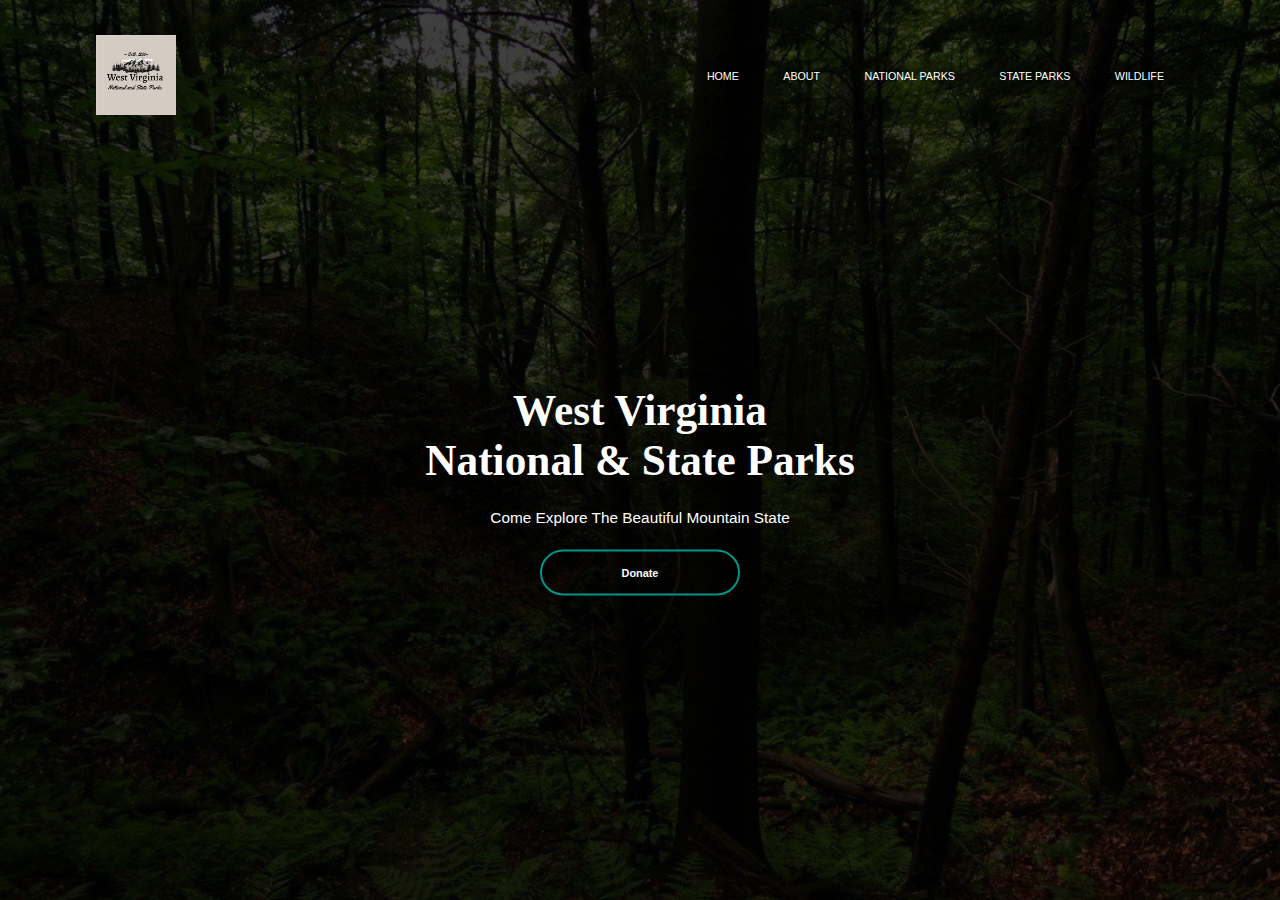
<file: index.html>
<html>
    <head>
        <title>Website Project</title>
        <link rel="stylesheet" href="style.css">
    </head>
    <body>
        <div class="banner">
            <div class="navbar">
                <img src="Images/IMG_1096.jpeg" class="logo">
                <ul>
                    <li><a href="index.html">Home</a></li>
                    <li><a href="parksAbout.html">About</a></li>
                    <li><a href="parksNational.html">National Parks</a></li>
                    <li><a href="parksState.html">State Parks</a></li>
                    <li><a href="parksWildlife.html">Wildlife</a></li>
                </ul>
            </div>
            <div class="content">
                <h1>West Virginia <br> National & State Parks</h1>
                <h2>Come Explore The Beautiful Mountain State</h2>
                <div>
                    <a href="parksDonate.html">
                    <button type="button"><span></span>Donate</button>
                </a>
                </div>    
            </div>
        </div>
    </body>
</html>
</file>
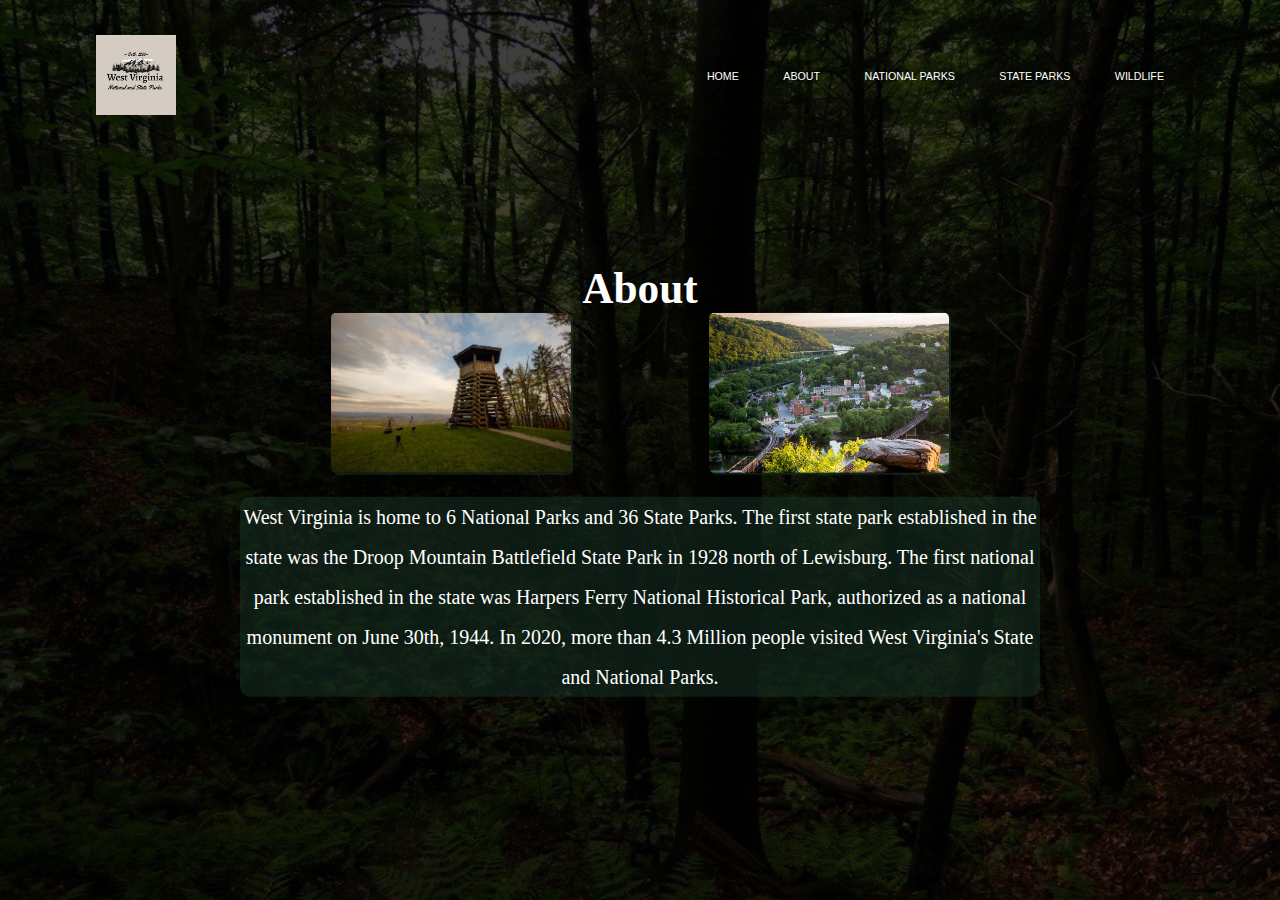
<file: parksAbout.html>
<html>
    <head>
        <title>Website Project</title>
        <link rel="stylesheet" href="style.css">
    </head>
    <body>
        <div class="banner">
            <div class="navbar">
                <img src="Images/IMG_1096.jpeg" class="logo">
                <ul>
                    <li><a href="index.html">Home</a></li>
                    <li><a href="parksAbout.html">About</a></li>
                    <li><a href="parksNational.html">National Parks</a></li>
                    <li><a href="parksState.html">State Parks</a></li>
                    <li><a href="parksWildlife.html">Wildlife</a></li>
                </ul>
            </div>
            <div class="content">
                <h1>About</h1>
                <img src="Images/Droop Mountain.jpg" class="aboutImage1">
                <img src="Images/Harpers Ferry.jpg" class="aboutImage2">
                <p id="aboutParagraph"> West Virginia is home to 6 National Parks and 36 State Parks. The first state park established in the state was the Droop Mountain Battlefield State Park 
                    in 1928 north of Lewisburg. The first national park established in the state was Harpers Ferry National Historical Park, authorized as a national monument 
                    on June 30th, 1944. In 2020, more than 4.3 Million people visited West Virginia's State and National Parks.
                  </p>
            </div>
        </div>
    </body>
</html>
</file>
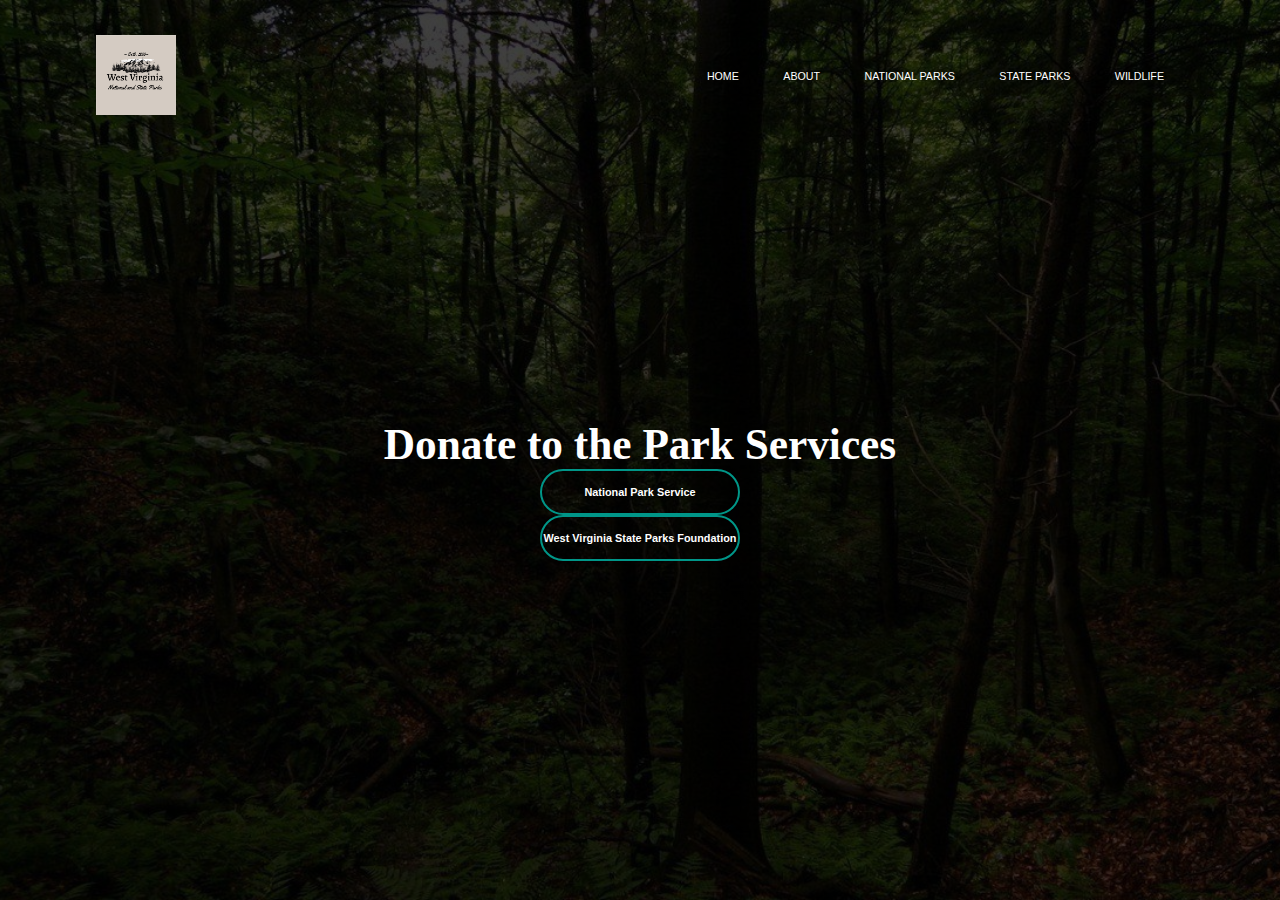
<file: parksDonate.html>
<html>
    <head>
        <title>Website Project</title>
        <link rel="stylesheet" href="style.css">
    </head>
    <body>
        <div class="banner">
            <div class="navbar">
                <img src="Images/IMG_1096.jpeg" class="logo">
                <ul>
                    <li><a href="index.html">Home</a></li>
                    <li><a href="parksAbout.html">About</a></li>
                    <li><a href="parksNational.html">National Parks</a></li>
                    <li><a href="parksState.html">State Parks</a></li>
                    <li><a href="parksWildlife.html">Wildlife</a></li>
                </ul>
            </div>
            <div class="content">
                <h1>Donate to the Park Services</h1>
                <div>
                    <a href="https://give.nationalparks.org/site/Donation2?df_id=3144&mfc_pref=T&3144.donation=form1">
                    <button type="button"><span></span>National Park Service</button>
                </a>
                </div>
                <div>
                    <a href="https://wvspf.org/donations.html#:~:text=You%20can%20also%20make%20a,PayPal%20or%20credit%20card%20information.">
                    <button type="button"><span></span>West Virginia State Parks Foundation</button>
                </a>
                </div>    
    </body>
</html>
</file>
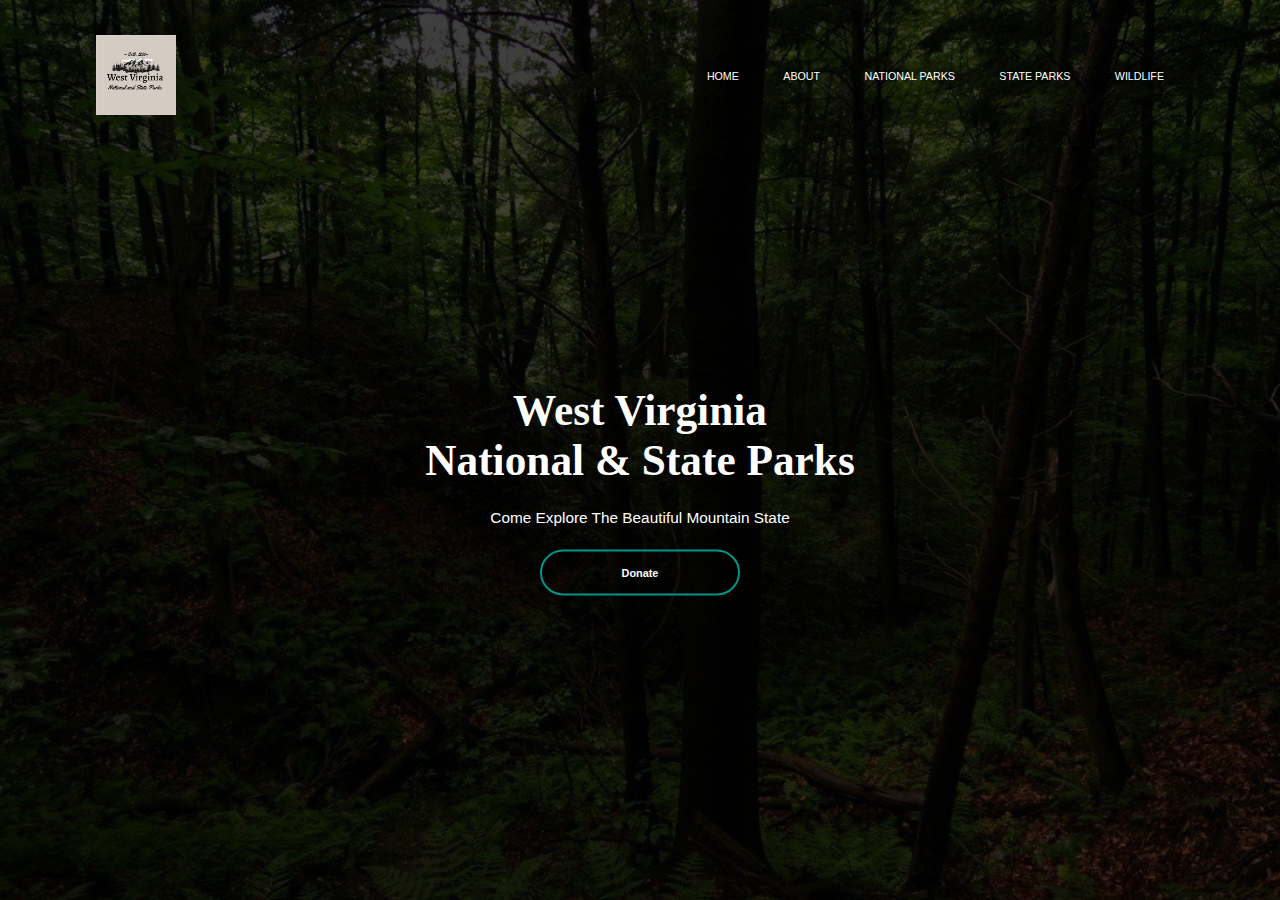
<file: parksHome.html>
<html>
    <head>
        <title>Website Project</title>
        <link rel="stylesheet" href="style.css">
    </head>
    <body>
        <div class="banner">
            <div class="navbar">
                <img src="Images/IMG_1096.jpeg" class="logo">
                <ul>
                    <li><a href="parksHome.html">Home</a></li>
                    <li><a href="parksAbout.html">About</a></li>
                    <li><a href="parksNational.html">National Parks</a></li>
                    <li><a href="parksState.html">State Parks</a></li>
                    <li><a href="parksWildlife.html">Wildlife</a></li>
                </ul>
            </div>
            <div class="content">
                <h1>West Virginia <br> National & State Parks</h1>
                <h2>Come Explore The Beautiful Mountain State</h2>
                <div>
                    <a href="parksDonate.html">
                    <button type="button"><span></span>Donate</button>
                </a>
                </div>    
            </div>
        </div>
    </body>
</html>
</file>
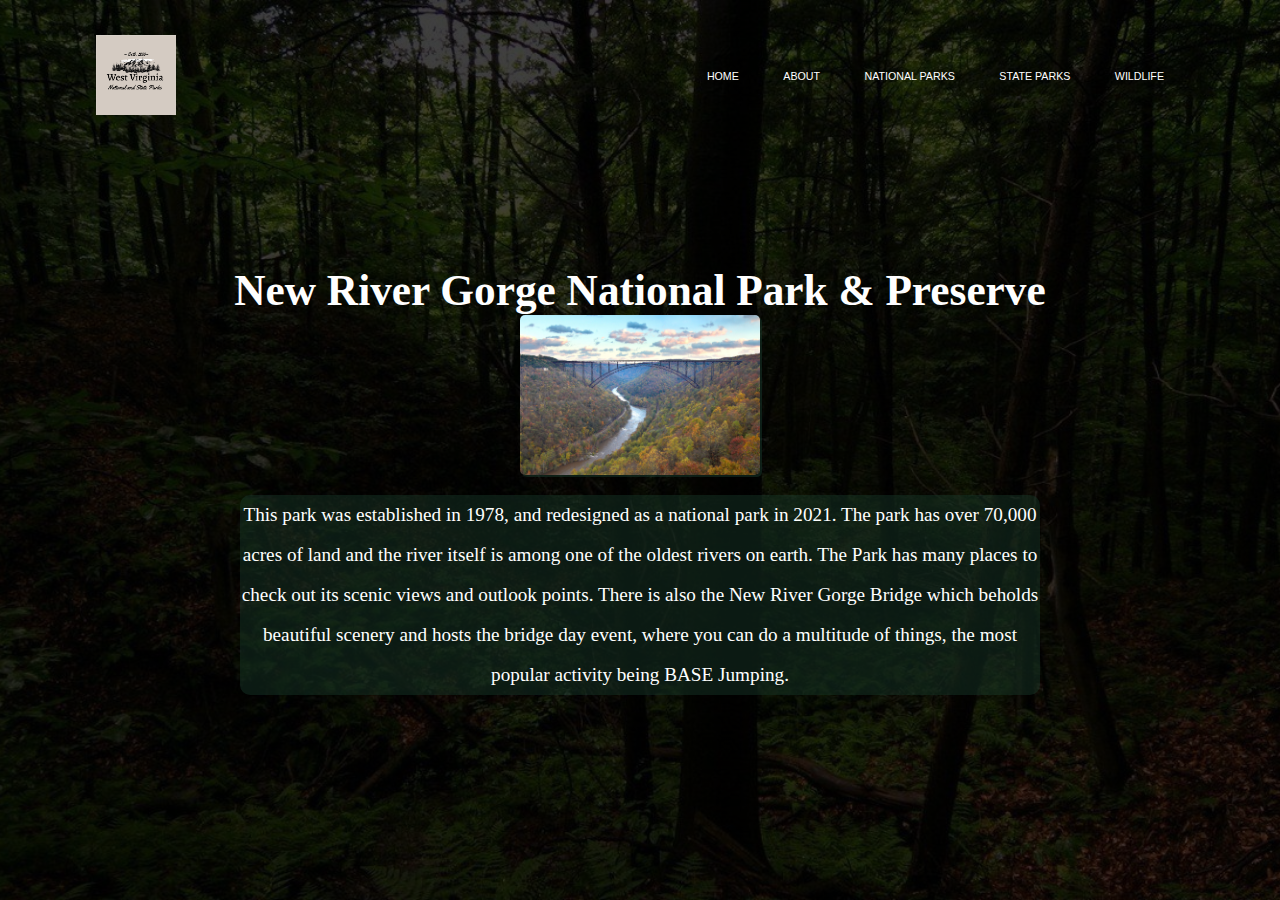
<file: parksNational.html>
<html>
    <head>
        <title>Website Project</title>
        <link rel="stylesheet" href="style.css">
    </head>
    <body>
        <div class="banner">
            <div class="navbar">
                <img src="Images/IMG_1096.jpeg" class="logo">
                <ul>
                    <li><a href="index.html">Home</a></li>
                    <li><a href="parksAbout.html">About</a></li>
                    <li><a href="parksNational.html">National Parks</a></li>
                    <li><a href="parksState.html">State Parks</a></li>
                    <li><a href="parksWildlife.html">Wildlife</a></li>
                </ul>
            </div>
            <div class="content">
                <h1>New River Gorge National Park & Preserve</h1>
                <img src="Images/New River Gorge.jpg" class="parkImage">
                <p id="parkParagraph"> This park was established in 1978, and redesigned as a national park in 2021. 
                    The park has over 70,000 acres of land and the river itself is among one of the oldest rivers on earth. 
                    The Park has many places to check out its scenic views and outlook points. 
                    There is also the New River Gorge Bridge which beholds beautiful scenery and hosts the bridge day event, 
                    where you can do a multitude of things, the most popular activity being BASE Jumping.
                  </p>
            </div>
        </div>
    </body>
</html>
</file>
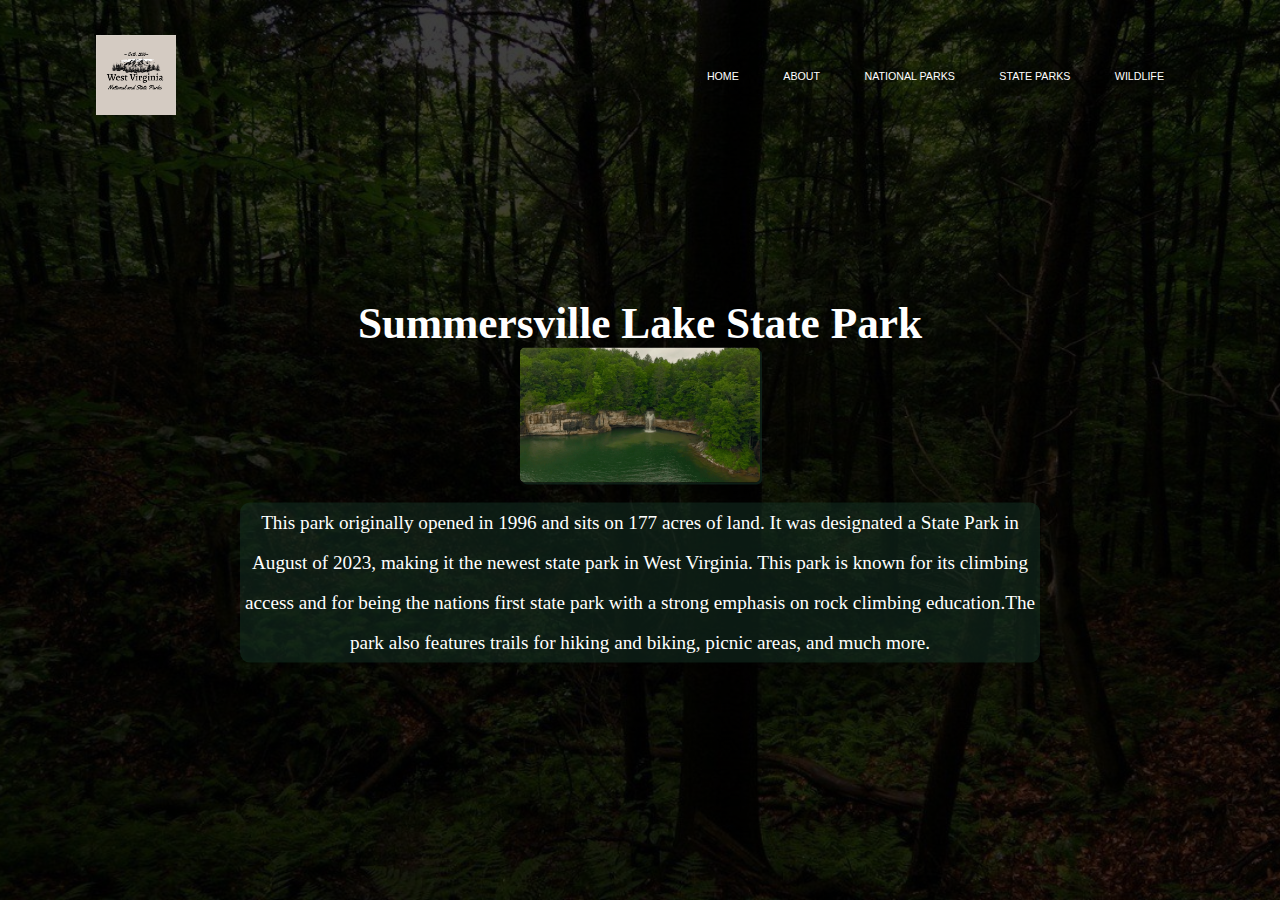
<file: parksState.html>
<html>
    <head>
        <title>Website Project</title>
        <link rel="stylesheet" href="style.css">
    </head>
    <body>
        <div class="banner">
            <div class="navbar">
                <img src="Images/IMG_1096.jpeg" class="logo">
                <ul>
                    <li><a href="index.html">Home</a></li>
                    <li><a href="parksAbout.html">About</a></li>
                    <li><a href="parksNational.html">National Parks</a></li>
                    <li><a href="parksState.html">State Parks</a></li>
                    <li><a href="parksWildlife.html">Wildlife</a></li>
                </ul>
            </div>
            <div class="content">
                <h1>Summersville Lake State Park</h1>
                <img src="Images/Summersville Lake.jpg" class="parkImage">
                <p id="parkParagraph"> This park originally opened in 1996 and sits on 177 acres of land. It was designated a State Park in August of 2023, making it 
                    the newest state park in West Virginia. This park is known for its climbing access and for being the nations 
                    first state park with a strong emphasis on rock climbing education.The park also features trails for hiking and biking, picnic areas, and much more. 
                  </p>
            </div>
        </div>
    </body>
</html>
</file>
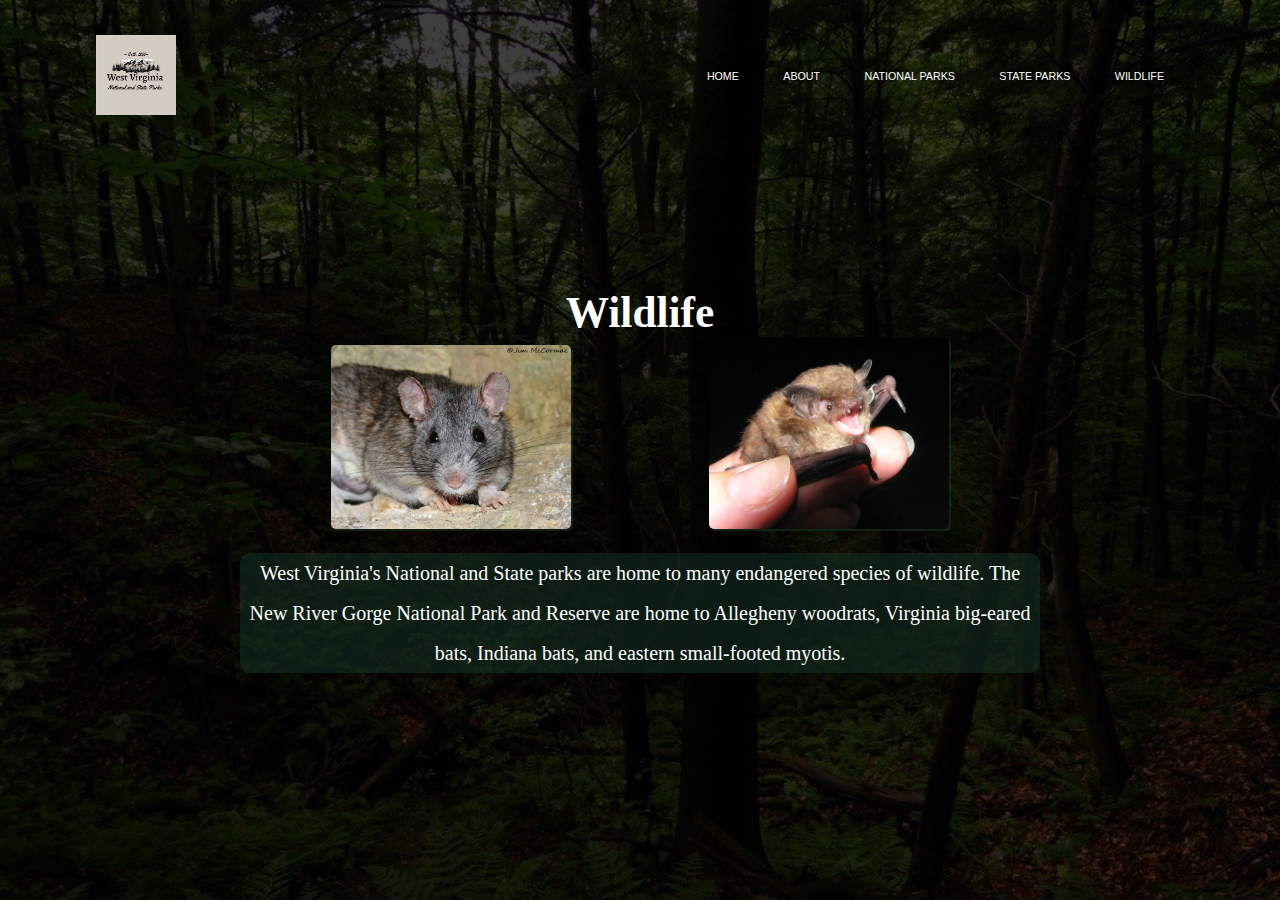
<file: parksWildlife.html>
<html>
    <head>
        <title>Website Project</title>
        <link rel="stylesheet" href="style.css">
    </head>
    <body>
        <div class="banner">
            <div class="navbar">
                <img src="Images/IMG_1096.jpeg" class="logo">
                <ul>
                    <li><a href="index.html">Home</a></li>
                    <li><a href="parksAbout.html">About</a></li>
                    <li><a href="parksNational.html">National Parks</a></li>
                    <li><a href="parksState.html">State Parks</a></li>
                    <li><a href="parksWildlife.html">Wildlife</a></li>
                </ul>
            </div>
            <div class="content">
                <h1>Wildlife</h1>
                <img src="Images/3 Allegheny Woodrat, Neotoma magister, Edge of Appalachia Preserve, Adams Co.jpg" class="aboutImage1">
                <img src="Images/Indiana-Bat-1030x824.jpg" class="aboutImage2">
                <p id="aboutParagraph"> West Virginia's National and State parks are home to many endangered species of wildlife. The New River Gorge National Park and Reserve 
                    are home to Allegheny woodrats, Virginia big-eared bats, Indiana bats, and eastern small-footed myotis. 
                  </p>
            </div>
        </div>
    </body>
</html>
</file>
<file: style.css>
*{
    margin: 0;
    padding: 0;
    font-family: sans-serif;
}
.banner{
    width: 100vw;
    height: 100vh;
    background-image: linear-gradient(rgba(0,0,0,0.75),rgba(0,0,0,0.75)), url(Images/1474336.jpg);
    background-size: cover;
    background-position: center;
}
.navbar{
    width: 85%;
    margin: auto;
    padding: 35px 0;
    display: flex;
    align-items: center;
    justify-content: space-between;
}
.logo{
    width: 6.25vw;
    cursor: pointer;
}
.aboutImage1{
    position: relative;
    width: 18.75vw;
    right: 5.208vw;
    border-radius: 5px;
    box-shadow: 2px 2px rgb(24, 57, 43, .50);
}

.aboutImage2{
    position: relative;
    width: 18.75vw;
    left: 5.208vw;
    border-radius: 5px;
    box-shadow: 2px 2px rgb(24,57,43,0.50)
}
.parkImage{
    position: relative;
    width: 18.75vw;
    border-radius: 5px;
    box-shadow: 2px 2px rgb(24,57,43,0.50);
}
.navbar ul li{
    list-style: none;
    display: inline-block;
    margin: 0 20px;
    position: relative;
}
.navbar ul li a{
    text-decoration: none;
    color: #fff;
    text-transform: uppercase;
    font-size: 0.833vw;
}
.navbar ul li::after{
    content: '';
    height:3px;
    width:0%;
    background:#009688;
    position:absolute;
    left:0;
    bottom:-10px;
    transition:0.5s;
}
.navbar ul li:hover::after{
    width:100%;
}
.content{
    position:absolute;
    width:100%;
    top:50%;
    transform: translateY(-50%);
    text-align:center;
    color:#fff;
}
.content h1{
    font-size:3.385vw;
    margin-top:80px;
    text-align: center;
    font-family: Georgia, 'Times New Roman', Times, serif;
}
.content h2{
    margin:20px auto;
    font-weight:100;
    line-height:25px;
    max-width: 800px;
    font-size: 1.2vw;
}
.content p{
    margin:20px auto;
    font-weight:100;
    line-height:25px;
    max-width: 800px;
}

#aboutParagraph{
    margin:20px auto;
    font-weight:100;
    line-height:40px;
    max-width: 800px;
    max-height: 800px;
    background-color : rgb(24, 57, 43, 45%);
    border: 2px  rgb(24, 57, 43, 45%);
    border-radius: 10px;
    font-size: 1.563vw;
    font-family: 'Times New Roman', Times, serif;
}
#parkParagraph{
    margin:20px auto;
    font-weight:100;
    line-height:40px;
    max-width: 800px;
    max-height: 800px;
    background-color: rgb(24, 57, 43, 45%);
    border: 2px rgb(24, 57, 43, 45%);
    border-radius: 10px;
    font-size:1.5vw;
    font-family: 'Times New Roman', Times, serif;
}
button{
    width:200px;
    padding: 15px 0;
    text-align:center;
    margin:20 px 10 px;
    border-radius:25px;
    font-weight:bold;
    border: 2px solid #009688;
    background: transparent;
    color:#fff;
    cursor: pointer;
    position: relative;
    overflow: hidden;
    font-size: 0.85vw;
}
span{
    background: #009688;
    height: 100%;
    width: 0%;
    border-radius: 25px;
    position: absolute;
    left: 0;
    bottom: 0;
    z-index: -1;
    transition: 0.5s;
}
button:hover span{
    width: 100%;
}
button:hover{
    border: none;
}

@media (min-device-width:925 ) and (max-device-width: 926) {
    .navbar ul li a {
        font-size: 8px;
    }
    .navbar ul li::after{
        content: '';
        height:3px;
        width:0%;
        background:#009688;
        position:absolute;
        left:0;
        bottom:-5px;
        transition:0.5s;
    }
    .logo {
        width: 50px;
    }
    .content h1{
        font-size:5vw;
        margin-top:80px;
        text-align: center;
        font-family: Georgia, 'Times New Roman', Times, serif;
    }
    .content h2{
        margin:20px auto;
        font-weight:100;
        line-height:25px;
        max-width: 800px;
        font-size: 4vw;
    }
    .content p{
        margin:20px auto;
        font-weight:100;
        line-height:25px;
        max-width: 800px;
        font-size: 3vw
    }
    
    #aboutParagraph{
        margin:20px auto;
        font-weight:100;
        line-height:40px;
        max-width: 800px;
        max-height: 800px;
        background-color : rgb(24, 57, 43, 45%);
        border: 2px  rgb(24, 57, 43, 45%);
        border-radius: 10px;
        font-size: 2.563vw;
        font-family: 'Times New Roman', Times, serif;
    }
    #parkParagraph{
        margin:20px auto;
        font-weight:100;
        line-height:40px;
        max-width: 800px;
        max-height: 800px;
        background-color: rgb(24, 57, 43, 45%);
        border: 2px rgb(24, 57, 43, 45%);
        border-radius: 10px;
        font-size:2.563vw;
        font-family: 'Times New Roman', Times, serif;
    }
    button{
        font-size: 4vw;
    }

    .aboutImage1{
        position: relative;
        width: 27.75vw;
        right: 5.208vw;
        border-radius: 5px;
        box-shadow: 2px 2px rgb(24, 57, 43, .50);
    }
    
    .aboutImage2{
        position: relative;
        width: 27.75vw;
        left: 5.208vw;
        border-radius: 5px;
        box-shadow: 2px 2px rgb(24,57,43,0.50)
    }
    .parkImage{
        position: relative;
        width: 25.75vw;
        border-radius: 5px;
        box-shadow: 2px 2px rgb(24,57,43,0.50);
    }
}
</file>
